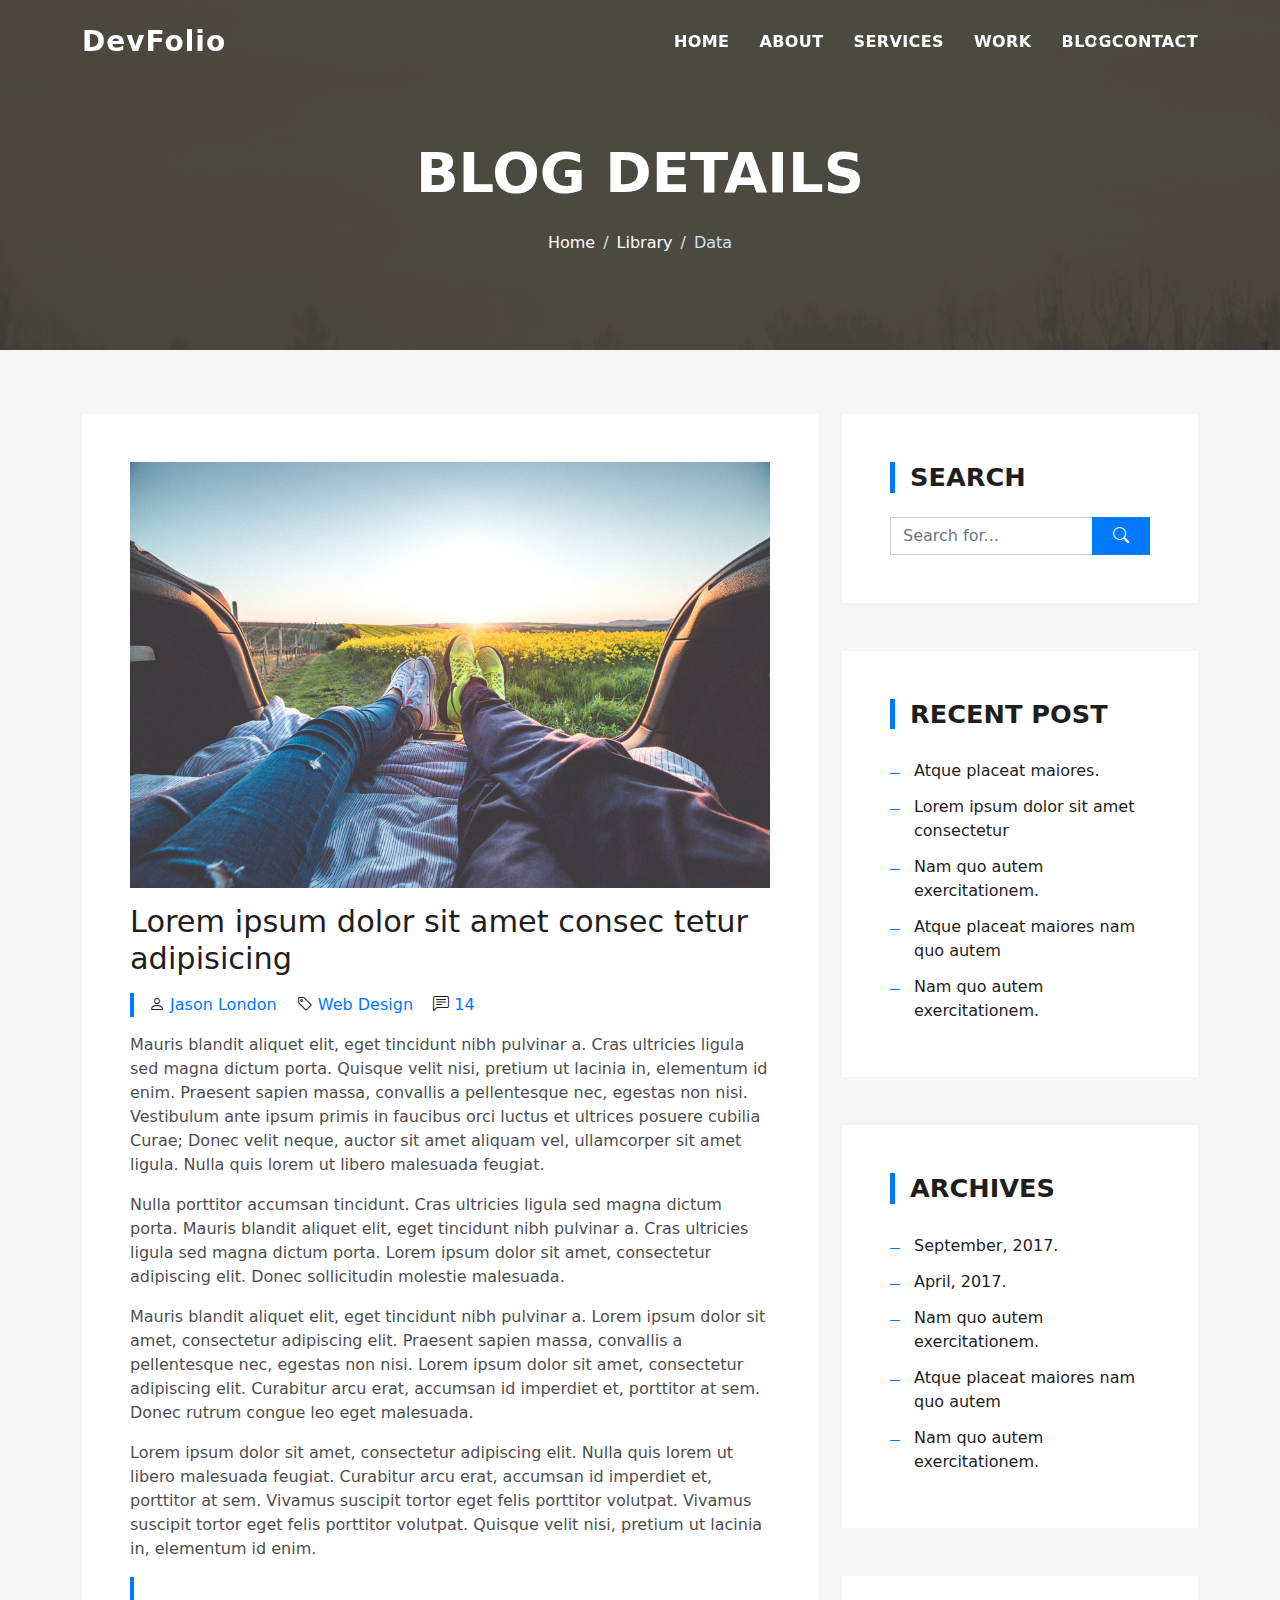
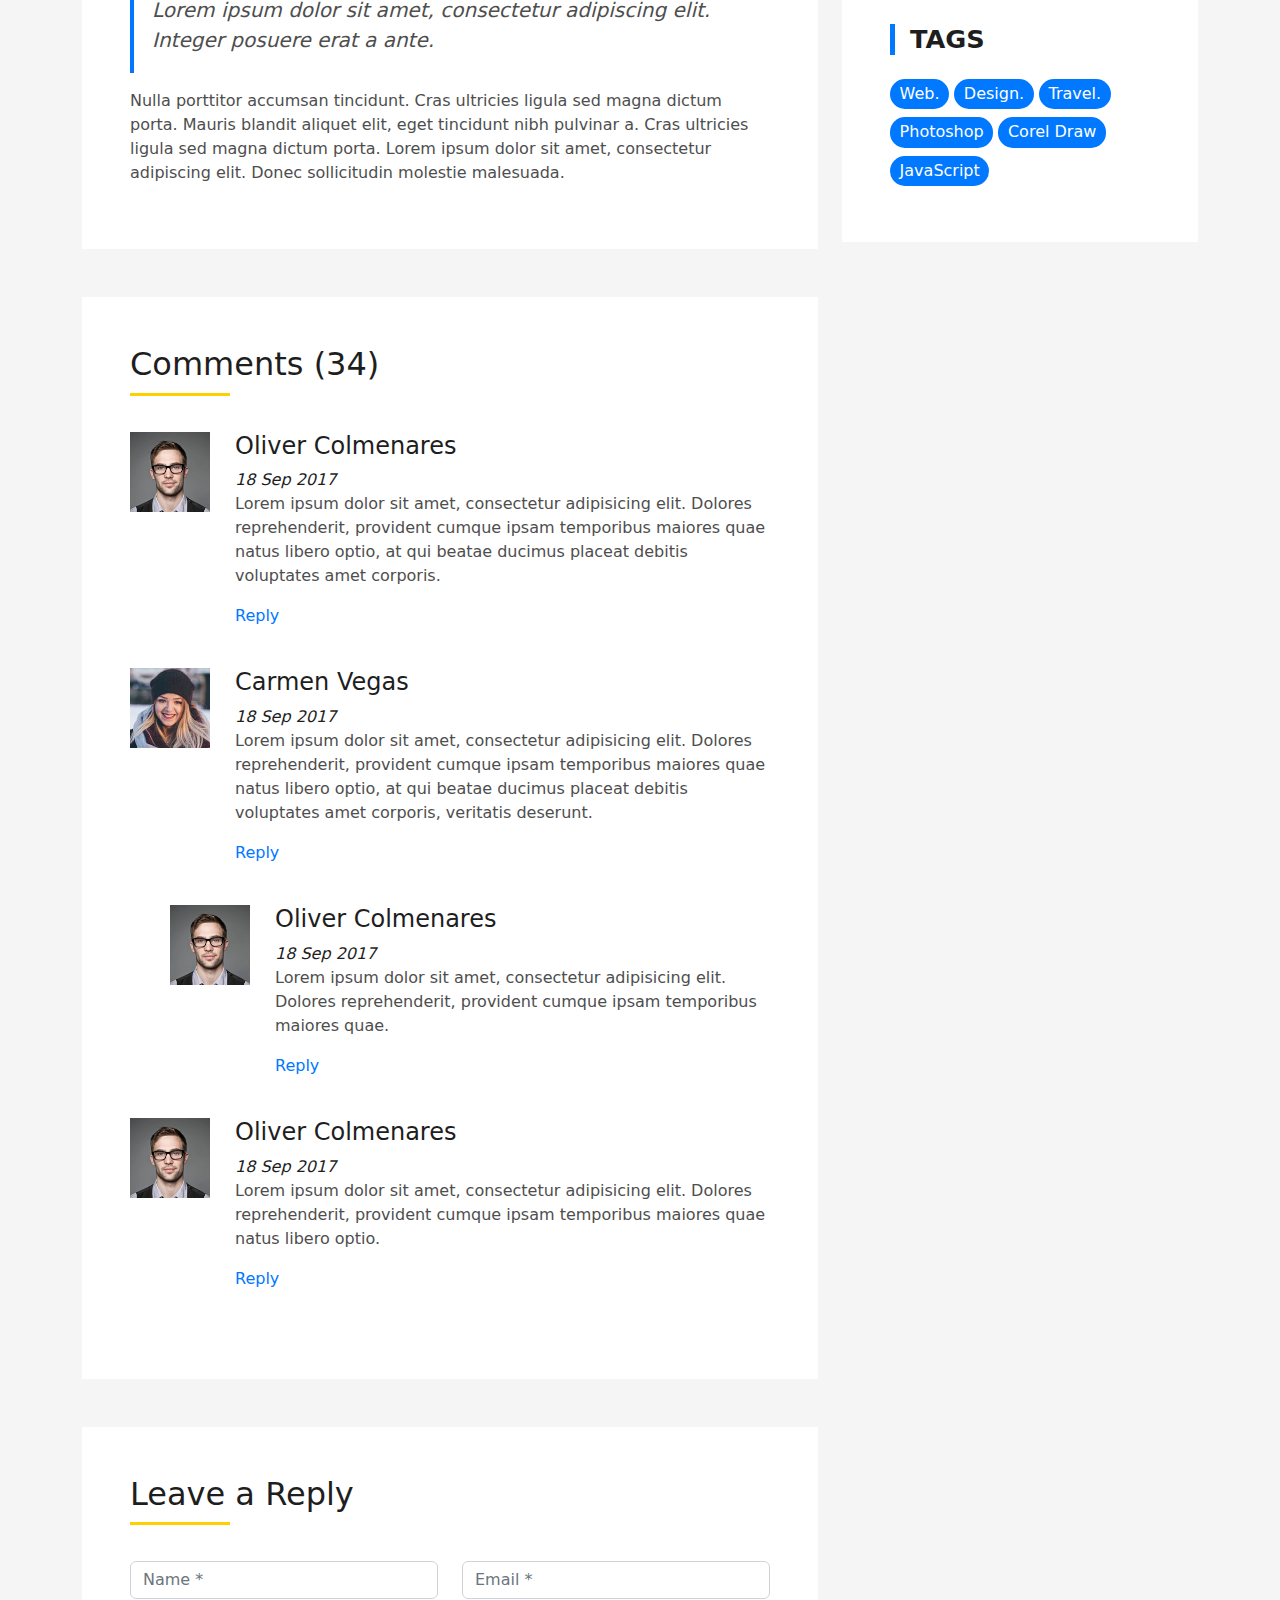
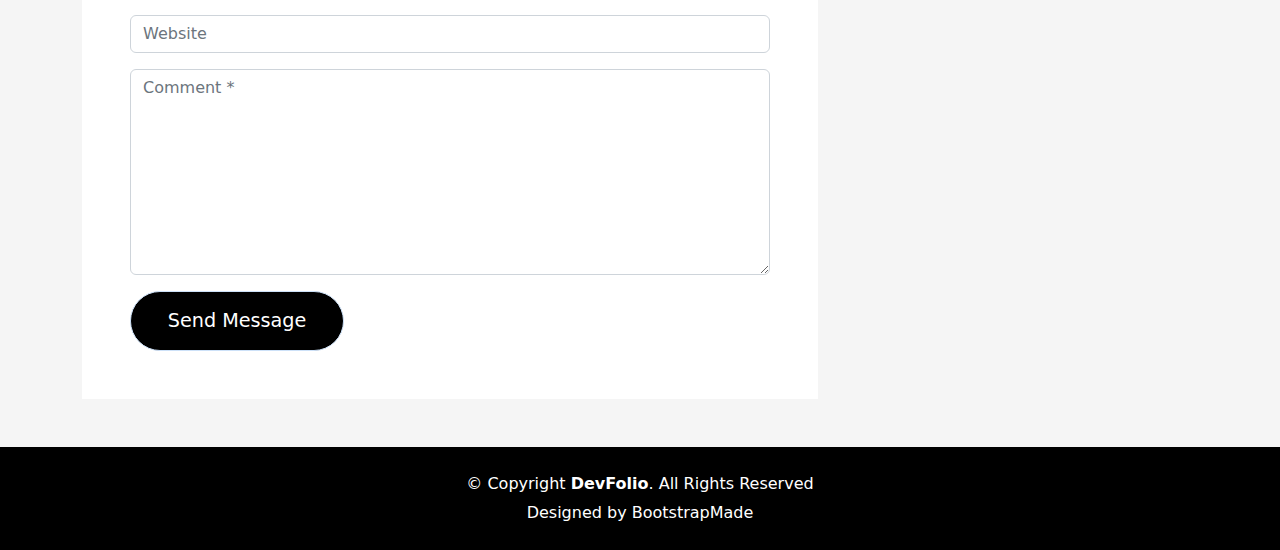
<file: blog-single.html>
<!DOCTYPE html>
<html lang="en">

<head>
  <meta charset="utf-8">
  <meta content="width=device-width, initial-scale=1.0" name="viewport">

  <title>DevFolio Bootstrap Portfolio Template - Blog Single</title>
  <meta content="" name="description">
  <meta content="" name="keywords">

  <!-- Favicons -->
  <link href="assets/img/favicon.png" rel="icon">
  <link href="assets/img/apple-touch-icon.png" rel="apple-touch-icon">

  <!-- Vendor CSS Files -->
  <link href="assets/vendor/bootstrap/css/bootstrap.min.css" rel="stylesheet">
  <link href="assets/vendor/bootstrap-icons/bootstrap-icons.css" rel="stylesheet">
  <link href="assets/vendor/glightbox/css/glightbox.min.css" rel="stylesheet">
  <link href="assets/vendor/swiper/swiper-bundle.min.css" rel="stylesheet">

  <!-- Template Main CSS File -->
  <link href="assets/css/style.css" rel="stylesheet">

  <!-- =======================================================
  * Template Name: DevFolio
  * Updated: Mar 10 2023 with Bootstrap v5.2.3
  * Template URL: https://bootstrapmade.com/devfolio-bootstrap-portfolio-html-template/
  * Author: BootstrapMade.com
  * License: https://bootstrapmade.com/license/
  ======================================================== -->
</head>

<body>

  <!-- ======= Header ======= -->
  <header id="header" class="fixed-top">
    <div class="container d-flex align-items-center justify-content-between">

      <h1 class="logo"><a href="index.html">DevFolio</a></h1>
      <!-- Uncomment below if you prefer to use an image logo -->
      <!-- <a href="index.html" class="logo"><img src="assets/img/logo.png" alt="" class="img-fluid"></a>-->

      <nav id="navbar" class="navbar">
        <ul>
          <li><a class="nav-link scrollto " href="#hero">Home</a></li>
          <li><a class="nav-link scrollto" href="#about">About</a></li>
          <li><a class="nav-link scrollto" href="#services">Services</a></li>
          <li><a class="nav-link scrollto " href="#work">Work</a></li>
          <li><a class="nav-link scrollto " href="#blog">Blog</a></li>
          <!-- <li class="dropdown"><a href="#"><span>Drop Down</span> <i class="bi bi-chevron-down"></i></a> -->
            <!-- <ul>
              <li><a href="#">Drop Down 1</a></li>
              <li class="dropdown"><a href="#"><span>Deep Drop Down</span> <i class="bi bi-chevron-right"></i></a>
                <ul>
                  <li><a href="#">Deep Drop Down 1</a></li>
                  <li><a href="#">Deep Drop Down 2</a></li>
                  <li><a href="#">Deep Drop Down 3</a></li>
                  <li><a href="#">Deep Drop Down 4</a></li>
                  <li><a href="#">Deep Drop Down 5</a></li>
                </ul> -->
              <!-- </li>
              <li><a href="#">Drop Down 2</a></li>
              <li><a href="#">Drop Down 3</a></li>
              <li><a href="#">Drop Down 4</a></li> -->
            </ul>
          </li>
          <li><a class="nav-link scrollto" href="#contact">Contact</a></li>
        </ul>
        <i class="bi bi-list mobile-nav-toggle"></i>
      </nav><!-- .navbar -->

    </div>
  </header><!-- End Header -->

  <div class="hero hero-single route bg-image" style="background-image: url(assets/img/overlay-bg.jpg)">
    <div class="overlay-mf"></div>
    <div class="hero-content display-table">
      <div class="table-cell">
        <div class="container">
          <h2 class="hero-title mb-4">Blog Details</h2>
          <ol class="breadcrumb d-flex justify-content-center">
            <li class="breadcrumb-item">
              <a href="#">Home</a>
            </li>
            <li class="breadcrumb-item">
              <a href="#">Library</a>
            </li>
            <li class="breadcrumb-item active">Data</li>
          </ol>
        </div>
      </div>
    </div>
  </div>

  <main id="main">

    <!-- ======= Blog Single Section ======= -->
    <section class="blog-wrapper sect-pt4" id="blog">
      <div class="container">
        <div class="row">
          <div class="col-md-8">
            <div class="post-box">
              <div class="post-thumb">
                <img src="assets/img/post-1.jpg" class="img-fluid" alt="">
              </div>
              <div class="post-meta">
                <h1 class="article-title">Lorem ipsum dolor sit amet consec tetur adipisicing</h1>
                <ul>
                  <li>
                    <span class="bi bi-person"></span>
                    <a href="#">Jason London</a>
                  </li>
                  <li>
                    <span class="bi bi-tag"></span>
                    <a href="#">Web Design</a>
                  </li>
                  <li>
                    <span class="bi bi-chat-left-text"></span>
                    <a href="#">14</a>
                  </li>
                </ul>
              </div>
              <div class="article-content">
                <p>
                  Mauris blandit aliquet elit, eget tincidunt nibh pulvinar a. Cras ultricies ligula sed magna dictum
                  porta. Quisque velit
                  nisi, pretium ut lacinia in, elementum id enim. Praesent sapien massa, convallis a pellentesque
                  nec, egestas non nisi. Vestibulum ante ipsum primis in faucibus orci luctus et ultrices posuere
                  cubilia Curae; Donec velit neque, auctor sit amet aliquam vel, ullamcorper sit amet ligula.
                  Nulla quis lorem ut libero malesuada feugiat.
                </p>
                <p>
                  Nulla porttitor accumsan tincidunt. Cras ultricies ligula sed magna dictum porta. Mauris blandit
                  aliquet elit, eget tincidunt
                  nibh pulvinar a. Cras ultricies ligula sed magna dictum porta. Lorem ipsum dolor sit amet,
                  consectetur adipiscing elit. Donec sollicitudin molestie malesuada.
                </p>
                <p>
                  Mauris blandit aliquet elit, eget tincidunt nibh pulvinar a. Lorem ipsum dolor sit amet, consectetur
                  adipiscing elit. Praesent
                  sapien massa, convallis a pellentesque nec, egestas non nisi. Lorem ipsum dolor sit amet,
                  consectetur adipiscing elit. Curabitur arcu erat, accumsan id imperdiet et, porttitor at
                  sem. Donec rutrum congue leo eget malesuada.
                </p>
                <p>
                  Lorem ipsum dolor sit amet, consectetur adipiscing elit. Nulla quis lorem ut libero malesuada feugiat.
                  Curabitur arcu erat,
                  accumsan id imperdiet et, porttitor at sem. Vivamus suscipit tortor eget felis porttitor
                  volutpat. Vivamus suscipit tortor eget felis porttitor volutpat. Quisque velit nisi, pretium
                  ut lacinia in, elementum id enim.
                </p>
                <blockquote class="blockquote">
                  <p class="mb-0">Lorem ipsum dolor sit amet, consectetur adipiscing elit. Integer posuere erat a ante.</p>
                </blockquote>
                <p>
                  Nulla porttitor accumsan tincidunt. Cras ultricies ligula sed magna dictum porta. Mauris blandit
                  aliquet elit, eget tincidunt
                  nibh pulvinar a. Cras ultricies ligula sed magna dictum porta. Lorem ipsum dolor sit amet,
                  consectetur adipiscing elit. Donec sollicitudin molestie malesuada.
                </p>
              </div>
            </div>
            <div class="box-comments">
              <div class="title-box-2">
                <h4 class="title-comments title-left">Comments (34)</h4>
              </div>
              <ul class="list-comments">
                <li>
                  <div class="comment-avatar">
                    <img src="assets/img/testimonial-2.jpg" alt="">
                  </div>
                  <div class="comment-details">
                    <h4 class="comment-author">Oliver Colmenares</h4>
                    <span>18 Sep 2017</span>
                    <p>
                      Lorem ipsum dolor sit amet, consectetur adipisicing elit. Dolores reprehenderit, provident cumque
                      ipsam temporibus maiores
                      quae natus libero optio, at qui beatae ducimus placeat debitis voluptates amet corporis.
                    </p>
                    <a href="3">Reply</a>
                  </div>
                </li>
                <li>
                  <div class="comment-avatar">
                    <img src="assets/img/testimonial-4.jpg" alt="">
                  </div>
                  <div class="comment-details">
                    <h4 class="comment-author">Carmen Vegas</h4>
                    <span>18 Sep 2017</span>
                    <p>
                      Lorem ipsum dolor sit amet, consectetur adipisicing elit. Dolores reprehenderit, provident cumque
                      ipsam temporibus maiores
                      quae natus libero optio, at qui beatae ducimus placeat debitis voluptates amet corporis,
                      veritatis deserunt.
                    </p>
                    <a href="3">Reply</a>
                  </div>
                </li>
                <li class="comment-children">
                  <div class="comment-avatar">
                    <img src="assets/img/testimonial-2.jpg" alt="">
                  </div>
                  <div class="comment-details">
                    <h4 class="comment-author">Oliver Colmenares</h4>
                    <span>18 Sep 2017</span>
                    <p>
                      Lorem ipsum dolor sit amet, consectetur adipisicing elit. Dolores reprehenderit, provident cumque
                      ipsam temporibus maiores
                      quae.
                    </p>
                    <a href="3">Reply</a>
                  </div>
                </li>
                <li>
                  <div class="comment-avatar">
                    <img src="assets/img/testimonial-2.jpg" alt="">
                  </div>
                  <div class="comment-details">
                    <h4 class="comment-author">Oliver Colmenares</h4>
                    <span>18 Sep 2017</span>
                    <p>
                      Lorem ipsum dolor sit amet, consectetur adipisicing elit. Dolores reprehenderit, provident cumque
                      ipsam temporibus maiores
                      quae natus libero optio.
                    </p>
                    <a href="3">Reply</a>
                  </div>
                </li>
              </ul>
            </div>
            <div class="form-comments">
              <div class="title-box-2">
                <h3 class="title-left">
                  Leave a Reply
                </h3>
              </div>
              <form class="form-mf">
                <div class="row">
                  <div class="col-md-6 mb-3">
                    <div class="form-group">
                      <input type="text" class="form-control input-mf" id="inputName" placeholder="Name *" required>
                    </div>
                  </div>
                  <div class="col-md-6 mb-3">
                    <div class="form-group">
                      <input type="email" class="form-control input-mf" id="inputEmail1" placeholder="Email *" required>
                    </div>
                  </div>
                  <div class="col-md-12 mb-3">
                    <div class="form-group">
                      <input type="url" class="form-control input-mf" id="inputUrl" placeholder="Website">
                    </div>
                  </div>
                  <div class="col-md-12 mb-3">
                    <div class="form-group">
                      <textarea id="textMessage" class="form-control input-mf" placeholder="Comment *" name="message" cols="45" rows="8" required></textarea>
                    </div>
                  </div>
                  <div class="col-md-12">
                    <button type="submit" class="button button-a button-big button-rouded">Send Message</button>
                  </div>
                </div>
              </form>
            </div>
          </div>
          <div class="col-md-4">
            <div class="widget-sidebar sidebar-search">
              <h5 class="sidebar-title">Search</h5>
              <div class="sidebar-content">
                <form>
                  <div class="input-group">
                    <input type="text" class="form-control" placeholder="Search for..." aria-label="Search for...">
                    <span class="input-group-btn">
                      <button class="btn btn-secondary btn-search" type="button">
                        <span class="bi bi-search"></span>
                      </button>
                    </span>
                  </div>
                </form>
              </div>
            </div>
            <div class="widget-sidebar">
              <h5 class="sidebar-title">Recent Post</h5>
              <div class="sidebar-content">
                <ul class="list-sidebar">
                  <li>
                    <a href="#">Atque placeat maiores.</a>
                  </li>
                  <li>
                    <a href="#">Lorem ipsum dolor sit amet consectetur</a>
                  </li>
                  <li>
                    <a href="#">Nam quo autem exercitationem.</a>
                  </li>
                  <li>
                    <a href="#">Atque placeat maiores nam quo autem</a>
                  </li>
                  <li>
                    <a href="#">Nam quo autem exercitationem.</a>
                  </li>
                </ul>
              </div>
            </div>
            <div class="widget-sidebar">
              <h5 class="sidebar-title">Archives</h5>
              <div class="sidebar-content">
                <ul class="list-sidebar">
                  <li>
                    <a href="#">September, 2017.</a>
                  </li>
                  <li>
                    <a href="#">April, 2017.</a>
                  </li>
                  <li>
                    <a href="#">Nam quo autem exercitationem.</a>
                  </li>
                  <li>
                    <a href="#">Atque placeat maiores nam quo autem</a>
                  </li>
                  <li>
                    <a href="#">Nam quo autem exercitationem.</a>
                  </li>
                </ul>
              </div>
            </div>
            <div class="widget-sidebar widget-tags">
              <h5 class="sidebar-title">Tags</h5>
              <div class="sidebar-content">
                <ul>
                  <li>
                    <a href="#">Web.</a>
                  </li>
                  <li>
                    <a href="#">Design.</a>
                  </li>
                  <li>
                    <a href="#">Travel.</a>
                  </li>
                  <li>
                    <a href="#">Photoshop</a>
                  </li>
                  <li>
                    <a href="#">Corel Draw</a>
                  </li>
                  <li>
                    <a href="#">JavaScript</a>
                  </li>
                </ul>
              </div>
            </div>
          </div>
        </div>
      </div>
    </section><!-- End Blog Single Section -->

  </main><!-- End #main -->

  <!-- ======= Footer ======= -->
  <footer>
    <div class="container">
      <div class="row">
        <div class="col-sm-12">
          <div class="copyright-box">
            <p class="copyright">&copy; Copyright <strong>DevFolio</strong>. All Rights Reserved</p>
            <div class="credits">
              <!--
              All the links in the footer should remain intact.
              You can delete the links only if you purchased the pro version.
              Licensing information: https://bootstrapmade.com/license/
              Purchase the pro version with working PHP/AJAX contact form: https://bootstrapmade.com/buy/?theme=DevFolio
            -->
              Designed by <a href="https://bootstrapmade.com/">BootstrapMade</a>
            </div>
          </div>
        </div>
      </div>
    </div>
  </footer><!-- End  Footer -->

  <div id="preloader"></div>
  <a href="#" class="back-to-top d-flex align-items-center justify-content-center"><i class="bi bi-arrow-up-short"></i></a>

  <!-- Vendor JS Files -->
  <script src="assets/vendor/purecounter/purecounter_vanilla.js"></script>
  <script src="assets/vendor/bootstrap/js/bootstrap.bundle.min.js"></script>
  <script src="assets/vendor/glightbox/js/glightbox.min.js"></script>
  <script src="assets/vendor/swiper/swiper-bundle.min.js"></script>
  <script src="assets/vendor/typed.js/typed.min.js"></script>
  <script src="assets/vendor/php-email-form/validate.js"></script>

  <!-- Template Main JS File -->
  <script src="assets/js/main.js"></script>

</body>

</html>
</file>
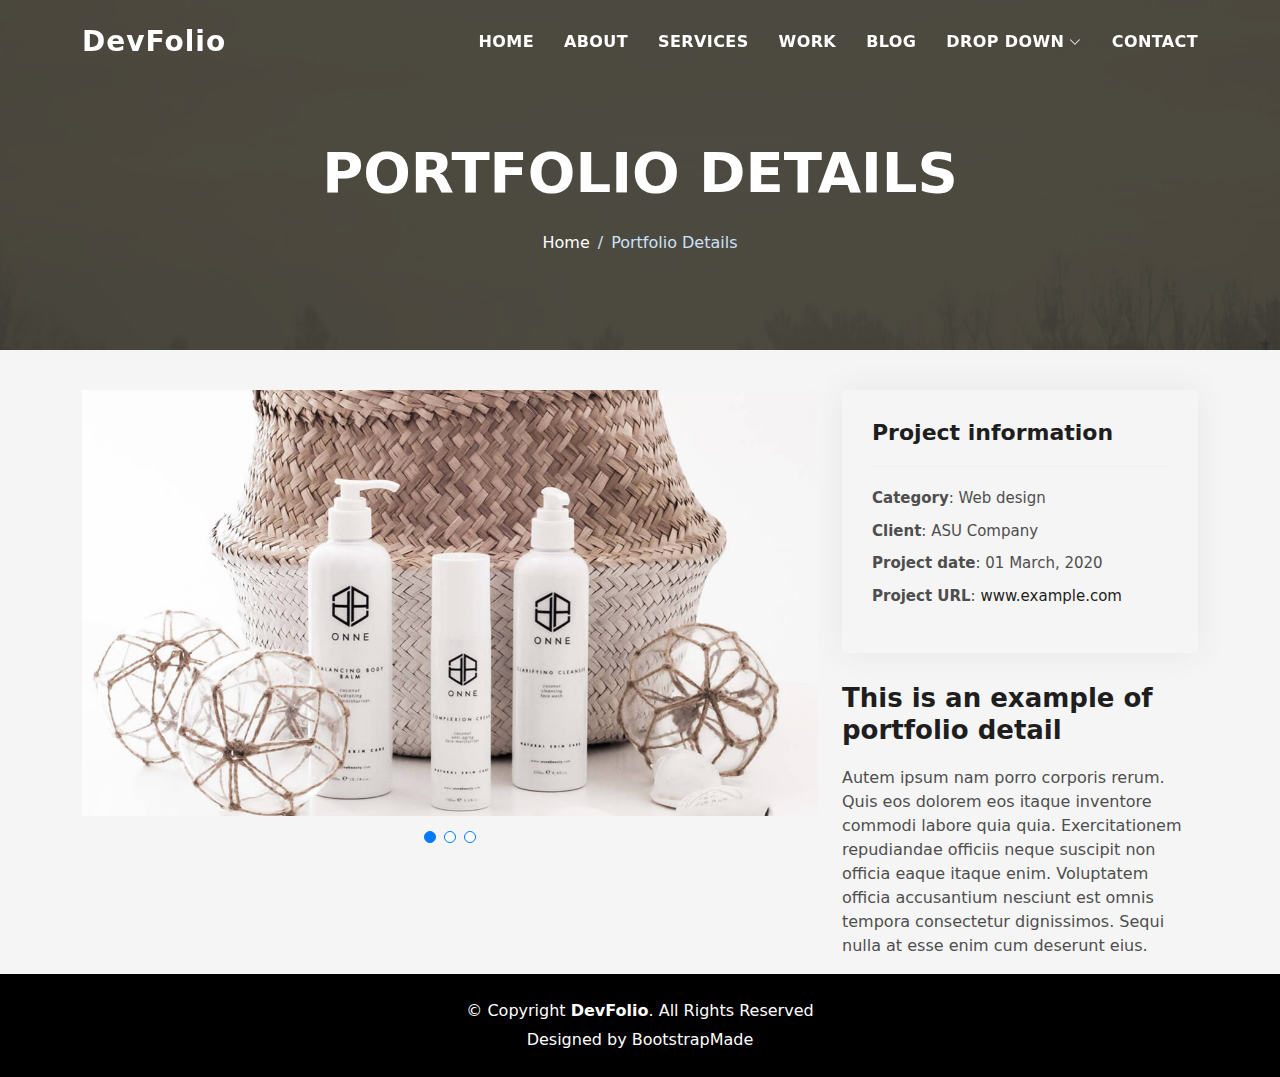
<file: portfolio-details.html>
<!DOCTYPE html>
<html lang="en">

<head>
  <meta charset="utf-8">
  <meta content="width=device-width, initial-scale=1.0" name="viewport">

  <title>DevFolio Bootstrap Portfolio Template - Portfolio Details</title>
  <meta content="" name="description">
  <meta content="" name="keywords">

  <!-- Favicons -->
  <link href="assets/img/favicon.png" rel="icon">
  <link href="assets/img/apple-touch-icon.png" rel="apple-touch-icon">

  <!-- Vendor CSS Files -->
  <link href="assets/vendor/bootstrap/css/bootstrap.min.css" rel="stylesheet">
  <link href="assets/vendor/bootstrap-icons/bootstrap-icons.css" rel="stylesheet">
  <link href="assets/vendor/glightbox/css/glightbox.min.css" rel="stylesheet">
  <link href="assets/vendor/swiper/swiper-bundle.min.css" rel="stylesheet">

  <!-- Template Main CSS File -->
  <link href="assets/css/style.css" rel="stylesheet">

  <!-- =======================================================
  * Template Name: DevFolio
  * Updated: Mar 10 2023 with Bootstrap v5.2.3
  * Template URL: https://bootstrapmade.com/devfolio-bootstrap-portfolio-html-template/
  * Author: BootstrapMade.com
  * License: https://bootstrapmade.com/license/
  ======================================================== -->
</head>

<body>

  <!-- ======= Header ======= -->
  <header id="header" class="fixed-top">
    <div class="container d-flex align-items-center justify-content-between">

      <h1 class="logo"><a href="index.html">DevFolio</a></h1>
      <!-- Uncomment below if you prefer to use an image logo -->
      <!-- <a href="index.html" class="logo"><img src="assets/img/logo.png" alt="" class="img-fluid"></a>-->

      <nav id="navbar" class="navbar">
        <ul>
          <li><a class="nav-link scrollto " href="#hero">Home</a></li>
          <li><a class="nav-link scrollto" href="#about">About</a></li>
          <li><a class="nav-link scrollto" href="#services">Services</a></li>
          <li><a class="nav-link scrollto " href="#work">Work</a></li>
          <li><a class="nav-link scrollto " href="#blog">Blog</a></li>
          <li class="dropdown"><a href="#"><span>Drop Down</span> <i class="bi bi-chevron-down"></i></a>
            <ul>
              <li><a href="#">Drop Down 1</a></li>
              <li class="dropdown"><a href="#"><span>Deep Drop Down</span> <i class="bi bi-chevron-right"></i></a>
                <ul>
                  <li><a href="#">Deep Drop Down 1</a></li>
                  <li><a href="#">Deep Drop Down 2</a></li>
                  <li><a href="#">Deep Drop Down 3</a></li>
                  <li><a href="#">Deep Drop Down 4</a></li>
                  <li><a href="#">Deep Drop Down 5</a></li>
                </ul>
              </li>
              <li><a href="#">Drop Down 2</a></li>
              <li><a href="#">Drop Down 3</a></li>
              <li><a href="#">Drop Down 4</a></li>
            </ul>
          </li>
          <li><a class="nav-link scrollto" href="#contact">Contact</a></li>
        </ul>
        <i class="bi bi-list mobile-nav-toggle"></i>
      </nav><!-- .navbar -->

    </div>
  </header><!-- End Header -->

  <div class="hero hero-single route bg-image" style="background-image: url(assets/img/overlay-bg.jpg)">
    <div class="overlay-mf"></div>
    <div class="hero-content display-table">
      <div class="table-cell">
        <div class="container">
          <h2 class="hero-title mb-4">Portfolio Details</h2>
          <ol class="breadcrumb d-flex justify-content-center">
            <li class="breadcrumb-item">
              <a href="#">Home</a>
            </li>
            <li class="breadcrumb-item active">Portfolio Details</li>
          </ol>
        </div>
      </div>
    </div>
  </div>

  <main id="main">

    <!-- ======= Portfolio Details Section ======= -->
    <section id="portfolio-details" class="portfolio-details">
      <div class="container">

        <div class="row gy-4">

          <div class="col-lg-8">
            <div class="portfolio-details-slider swiper">
              <div class="swiper-wrapper align-items-center">

                <div class="swiper-slide">
                  <img src="assets/img/portfolio-details-1.jpg" alt="">
                </div>

                <div class="swiper-slide">
                  <img src="assets/img/portfolio-details-2.jpg" alt="">
                </div>

                <div class="swiper-slide">
                  <img src="assets/img/portfolio-details-3.jpg" alt="">
                </div>

              </div>
              <div class="swiper-pagination"></div>
            </div>
          </div>

          <div class="col-lg-4">
            <div class="portfolio-info">
              <h3>Project information</h3>
              <ul>
                <li><strong>Category</strong>: Web design</li>
                <li><strong>Client</strong>: ASU Company</li>
                <li><strong>Project date</strong>: 01 March, 2020</li>
                <li><strong>Project URL</strong>: <a href="#">www.example.com</a></li>
              </ul>
            </div>
            <div class="portfolio-description">
              <h2>This is an example of portfolio detail</h2>
              <p>
                Autem ipsum nam porro corporis rerum. Quis eos dolorem eos itaque inventore commodi labore quia quia. Exercitationem repudiandae officiis neque suscipit non officia eaque itaque enim. Voluptatem officia accusantium nesciunt est omnis tempora consectetur dignissimos. Sequi nulla at esse enim cum deserunt eius.
              </p>
            </div>
          </div>

        </div>

      </div>
    </section><!-- End Portfolio Details Section -->

  </main><!-- End #main -->

  <!-- ======= Footer ======= -->
  <footer>
    <div class="container">
      <div class="row">
        <div class="col-sm-12">
          <div class="copyright-box">
            <p class="copyright">&copy; Copyright <strong>DevFolio</strong>. All Rights Reserved</p>
            <div class="credits">
              <!--
              All the links in the footer should remain intact.
              You can delete the links only if you purchased the pro version.
              Licensing information: https://bootstrapmade.com/license/
              Purchase the pro version with working PHP/AJAX contact form: https://bootstrapmade.com/buy/?theme=DevFolio
            -->
              Designed by <a href="https://bootstrapmade.com/">BootstrapMade</a>
            </div>
          </div>
        </div>
      </div>
    </div>
  </footer><!-- End  Footer -->

  <div id="preloader"></div>
  <a href="#" class="back-to-top d-flex align-items-center justify-content-center"><i class="bi bi-arrow-up-short"></i></a>

  <!-- Vendor JS Files -->
  <script src="assets/vendor/purecounter/purecounter_vanilla.js"></script>
  <script src="assets/vendor/bootstrap/js/bootstrap.bundle.min.js"></script>
  <script src="assets/vendor/glightbox/js/glightbox.min.js"></script>
  <script src="assets/vendor/swiper/swiper-bundle.min.js"></script>
  <script src="assets/vendor/typed.js/typed.min.js"></script>
  <script src="assets/vendor/php-email-form/validate.js"></script>

  <!-- Template Main JS File -->
  <script src="assets/js/main.js"></script>

</body>

</html>
</file>
<file: assets/css/style.css>
/**
* Template Name: DevFolio
* Updated: Mar 10 2023 with Bootstrap v5.2.3
* Template URL: https://bootstrapmade.com/devfolio-bootstrap-portfolio-html-template/
* Author: BootstrapMade.com
* License: https://bootstrapmade.com/license/
*/

/*--------------------------------------------------------------
# General
--------------------------------------------------------------*/
body {
  background-color: #f5f5f5;
  color: #4e4e4e;
}

h1,
h2,
h3,
h4,
h5,
h6 {
  color: #1e1e1e;
}

a {
  color: #1e1e1e;
  text-decoration: none;
  transition: all 0.5s ease-in-out;
}

a:hover {
  color: #0078ff;
  text-decoration: none;
  transition: all 0.5s ease-in-out;
}

.p-r {
  position: relative;
}

.color-a {
  text-decoration: none;
  color: #0078ff;
}

.color-d {
  color: #f5f5f5;
}

.color-text-a {
  text-decoration: none;
  color: #4e4e4e;
}
/* 
.box-shadow,
.card-blog,
.work-box,
.service-box,
.paralax-mf {
  box-shadow: 0 13px 8px -10px rgba(0, 0, 0, 0.1);
}

.box-shadow-a,
.button:hover {
  text-decoration: none;
  box-shadow: 0 0 0 4px #cde1f8;
} */

.display-5 {
  font-size: 2.5rem;
  font-weight: 300;
  line-height: 1.1;
}

.display-6 {
  font-size: 2rem;
  font-weight: 300;
  line-height: 1.1;
}

.avatar {
  width: 32px;
  height: 32px;
  margin-right: 4px;
  overflow: hidden;
}

.bg-image {
  background-repeat: no-repeat;
  background-attachment: fixed;
  background-size: cover;
  background-position: center center;
}

@media (max-width: 1024px) {
  .bg-image {
    background-attachment: scroll;
  }
}

.overlay-mf {
  background-color: #000000;
}

.overlay-mf {
  position: absolute;
  top: 0;
  left: 0px;
  padding: 0;
  height: 100%;
  width: 100%;
  opacity: 0.7;
}

.paralax-mf {
  position: relative;
  padding: 8rem 0;
}

.display-table {
  width: 100%;
  height: 100%;
  display: table;
}

.table-cell {
  display: table-cell;
  vertical-align: middle;
}

/*--/ Sections /--*/
.sect-4 {
  padding: 4rem 0;
}

.sect-pt4 {
  padding-top: 4rem;
}

.sect-mt4 {
  margin-top: 4rem;
}

/*--/ Title s /--*/
.title-s {
  font-weight: 600;
  color: #1e1e1e;
  font-size: 1.1rem;
}

/*--/ Title A /--*/
.title-box {
  margin-bottom: 4rem;
}

.title-a {
  text-decoration: none;
  font-size: 3rem;
  font-weight: bold;
  text-transform: uppercase;
}

.subtitle-a {
  text-decoration: none;
  color: #4e4e4e;
}

.line-mf {
  width: 40px;
  height: 5px;
  background-color: #fdcf00;
  margin: 0 auto;
}

/*--/ Title Left /--*/
.title-box-2 {
  margin-bottom: 3rem;
}

.title-left {
  font-size: 2rem;
  position: relative;
}

.title-left:before {
  content: "";
  position: absolute;
  height: 3px;
  background-color: #ffd000;
  width: 100px;
  bottom: -12px;
}

/*------/ Box /------*/
.box-pl2 {
  padding-left: 2rem;
}

.box-shadow-full {
  padding: 3rem 1.25rem;
  position: relative;
  background-color: #fff;
  margin-bottom: 3rem;
  z-index: 2;
  box-shadow: 0 1px 1px 0 rgba(0, 0, 0, 0.06), 0 2px 5px 0 rgba(0, 0, 0, 0.2);
}

@media (min-width: 768px) {
  .box-shadow-full {
    padding: 3rem;
  }
}

/*------/ Socials /------*/
.socials {
  padding: 1.5rem 0;
}
.socials i{
 font-size: 25px;
 padding-right: 5px;

}

.socials ul li {
  display: inline-block;
}

/* 
 .bi-linkedin {
  height: 80px;
  width: 80px;
  font-size: 1.2rem;
  border-radius: 50%;
  line-height: 1.6;
  margin: 0 15px 0 0;
  box-shadow: 0 0 0 3px #0078ff;
  transition: all 500ms ease;
}

  .ico-circle:hover {
  background-color: #000000;
  color: #fff;
  box-shadow: 0 0 0 3px #cde1f8;
  transition: all 500ms ease;
} */

/*------/ Ul resect /------*/
.ul-resect,
.widget-tags ul,
.widget-sidebar .list-sidebar,
.box-comments .list-comments,
.blog-wrapper .post-meta ul,
.list-ico,
.socials ul {
  list-style: none;
  padding-left: 0;
  margin-bottom: 0;
}

.list-ico {
  line-height: 2;
}

.list-ico span {
  color: #000000;
  margin-right: 10px;
}

/*------/ Ico Circle /------*/
.ico-circle {
  height: 100px;
  width: 100px;
  font-size: 2rem;
  border-radius: 50%;
  line-height: 1.55;
  margin: 0 auto;
  text-align: center;
  box-shadow: 0 0 0 10px #000000;
  display: block;
}

/*------/ Owl Carousel /------*/
.owl-theme .owl-dots {
  text-align: center;
  margin-top: 18px;
}

.owl-theme .owl-dots .owl-dot {
  display: inline-block;
}

.owl-theme .owl-dots .owl-dot span {
  width: 18px;
  height: 7px;
  margin: 5px 5px;
  background: #cde1f8;
  border: 0px solid #cde1f8;
  display: block;
  transition: all 0.6s ease-in-out;
  cursor: pointer;
}

.owl-theme .owl-dots .owl-dot:hover span {
  background-color: #cde1f8;
}

.owl-theme .owl-dots .owl-dot.active span {
  background-color: #1B1B1B;
  width: 25px;
}

/*--/ Scrolltop s /--*/
.scrolltop-mf {
  position: relative;
  display: none;
}

.scrolltop-mf span {
  z-index: 999;
  position: fixed;
  width: 42px;
  height: 42px;
  background-color: #0078ff;
  opacity: 0.7;
  font-size: 1.6rem;
  line-height: 1.5;
  text-align: center;
  color: #fff;
  top: auto;
  left: auto;
  right: 30px;
  bottom: 50px;
  cursor: pointer;
  border-radius: 50%;
}

/*--------------------------------------------------------------
# Back to top button
--------------------------------------------------------------*/
.back-to-top {
  position: fixed;
  visibility: hidden;
  opacity: 0;
  right: 15px;
  bottom: 15px;
  z-index: 996;
  background: #ffc400;
  width: 40px;
  height: 40px;
  border-radius: 50px;
  transition: all 0.4s;
}

.back-to-top i {
  font-size: 28px;
  color: #fff;
  line-height: 0;
}

.back-to-top:hover {
  background: #298eff;
  color: #fff;
}

.back-to-top.active {
  visibility: visible;
  opacity: 1;
}

/*------/ Prelaoder /------*/
#preloader {
  position: fixed;
  top: 0;
  left: 0;
  right: 0;
  bottom: 0;
  z-index: 9999;
  overflow: hidden;
  background: #fff;
}

#preloader:before {
  content: "";
  position: fixed;
  top: calc(50% - 30px);
  left: calc(50% - 30px);
  border: 6px solid #f2f2f2;
  border-top: 6px solid #0078ff;
  border-radius: 50%;
  width: 60px;
  height: 60px;
  animation: animate-preloader 1s linear infinite;
}

@keyframes animate-preloader {
  0% {
    transform: rotate(0deg);
  }

  100% {
    transform: rotate(360deg);
  }
}

/*------/ Button /------*/
.button {
  display: inline-block;
  padding: 0.3rem 0.6rem;
  text-align: center;
  vertical-align: middle;
  -webkit-user-select: none;
  -moz-user-select: none;
  user-select: none;
  font-size: 1rem;
  border-radius: 0.3rem;
  border: 1px solid transparent;
  transition: all 500ms ease;
  cursor: pointer;
}

.button:focus {
  outline: 0;
}

.button:hover {
  background-color: hsl(187, 100%, 41%);
  color: #fff;
  transition: all 500ms ease;
}

.button-a {
  text-decoration: none;
  background-color: #000000;
  color: #fff;
  border-color: #cde1f8;
}

.button-big {
  padding: 0.9rem 2.3rem;
  font-size: 1.2rem;
}

.button-rouded {
  border-radius: 5rem;
}

.btn-lg {
  padding: 0.5rem 1rem;
  font-size: 1.25rem;
  line-height: 1.5;
  border-radius: 0.3rem;
}

/*--------------------------------------------------------------
# Header
--------------------------------------------------------------*/
#header {
  transition: all 0.5s;
  z-index: 997;
  padding: 20px 0;
}

#header .logo {
  font-size: 28px;
  margin: 0;
  padding: 0;
  font-weight: 600;
  letter-spacing: 1px;
}

#header .logo a {
  color: #fff;
}

#header .logo img {
  max-height: 40px;
}

#header.header-scrolled {
  background: rgba(73, 73, 73, 0.9);
  padding: 12px 0;
  backdrop-filter: blur(5px);
}

/*--------------------------------------------------------------
# Navigation Menu
--------------------------------------------------------------*/
/**
* Desktop Navigation 
*/
.navbar {
  padding: 0;
}

.navbar ul {
  margin: 0;
  padding: 0;
  display: flex;
  list-style: none;
  align-items: center;
}

.navbar li {
  position: relative;
}

.navbar>ul>li {
  white-space: nowrap;
  padding: 10px 0 10px 30px;
}

.navbar a,
.navbar a:focus {
  display: flex;
  align-items: center;
  justify-content: space-between;
  color: #fff;
  font-size: 16px;
  font-weight: 600;
  padding: 0;
  white-space: nowrap;
  transition: 0.3s;
  letter-spacing: 0.4px;
  position: relative;
  text-transform: uppercase;
}

.navbar a i,
.navbar a:focus i {
  font-size: 12px;
  line-height: 0;
  margin-left: 5px;
}

.navbar>ul>li>a:before {
  content: "";
  position: absolute;
  width: 100%;
  height: 2px;
  bottom: -6px;
  left: 0;
  width: 0;
  background-color: #fff;
  visibility: hidden;
  transition: all 0.3s ease-in-out 0s;
}

.navbar a:hover:before,
.navbar li:hover>a:before,
.navbar .active:before {
  visibility: visible;
  width: 80%;
}

.navbar a:hover,
.navbar .active,
.navbar .active:focus,
.navbar li:hover>a {
  color: #fff;
}

.navbar .dropdown ul {
  display: block;
  position: absolute;
  left: 30px;
  top: calc(100% + 30px);
  margin: 0;
  padding: 10px 0;
  z-index: 99;
  opacity: 0;
  visibility: hidden;
  background: #fff;
  box-shadow: 0px 0px 30px rgba(127, 137, 161, 0.25);
  transition: 0.3s;
}

.navbar .dropdown ul li {
  min-width: 200px;
}

.navbar .dropdown ul a {
  padding: 10px 20px;
  font-size: 14px;
  text-transform: none;
  color: #4e4e4e;
}

.navbar .dropdown ul a i {
  font-size: 12px;
}

.navbar .dropdown ul a:hover,
.navbar .dropdown ul .active:hover,
.navbar .dropdown ul li:hover>a {
  color: #0078ff;
}

.navbar .dropdown:hover>ul {
  opacity: 1;
  top: 100%;
  visibility: visible;
}

.navbar .dropdown .dropdown ul {
  top: 0;
  left: calc(100% - 30px);
  visibility: hidden;
}

.navbar .dropdown .dropdown:hover>ul {
  opacity: 1;
  top: 0;
  left: 100%;
  visibility: visible;
}

@media (max-width: 1366px) {
  .navbar .dropdown .dropdown ul {
    left: -90%;
  }

  .navbar .dropdown .dropdown:hover>ul {
    left: -100%;
  }
}

/**
* Mobile Navigation 
*/
.mobile-nav-toggle {
  color: #fff;
  font-size: 28px;
  cursor: pointer;
  display: none;
  line-height: 0;
  transition: 0.5s;
}

@media (max-width: 991px) {
  .mobile-nav-toggle {
    display: block;
  }

  .navbar ul {
    display: none;
  }
}

.navbar-mobile {
  position: fixed;
  overflow: hidden;
  top: 0;
  right: 0;
  left: 0;
  bottom: 0;
  background: rgba(78, 78, 78, 0.9);
  transition: 0.3s;
  z-index: 999;
}

.navbar-mobile .mobile-nav-toggle {
  position: absolute;
  top: 15px;
  right: 15px;
}

.navbar-mobile ul {
  display: block;
  position: absolute;
  top: 55px;
  right: 15px;
  bottom: 15px;
  left: 15px;
  padding: 10px 0;
  background-color: #fff;
  overflow-y: auto;
  transition: 0.3s;
}

.navbar-mobile>ul>li {
  padding: 0;
}

.navbar-mobile a:hover:before,
.navbar-mobile li:hover>a:before,
.navbar-mobile .active:before {
  visibility: hidden;
}

.navbar-mobile a,
.navbar-mobile a:focus {
  padding: 10px 20px;
  font-size: 15px;
  color: #4e4e4e;
}

.navbar-mobile a:hover,
.navbar-mobile .active,
.navbar-mobile li:hover>a {
  color: #0078ff;
}

.navbar-mobile .getstarted,
.navbar-mobile .getstarted:focus {
  margin: 15px;
}

.navbar-mobile .dropdown ul {
  position: static;
  display: none;
  margin: 10px 20px;
  padding: 10px 0;
  z-index: 99;
  opacity: 1;
  visibility: visible;
  background: #fff;
  box-shadow: 0px 0px 30px rgba(127, 137, 161, 0.25);
}

.navbar-mobile .dropdown ul li {
  min-width: 200px;
}

.navbar-mobile .dropdown ul a {
  padding: 10px 20px;
}

.navbar-mobile .dropdown ul a i {
  font-size: 12px;
}

.navbar-mobile .dropdown ul a:hover,
.navbar-mobile .dropdown ul .active:hover,
.navbar-mobile .dropdown ul li:hover>a {
  color: #0078ff;
}

.navbar-mobile .dropdown>.dropdown-active {
  display: block;
}

/*--------------------------------------------------------------
# Hero Section
--------------------------------------------------------------*/
.hero {
  height: 100vh;
  position: relative;
  color: #fff;
}

.hero .hero-content {
  text-align: center;
  position: absolute;
}

.hero .overlay-itro {
  background-color: rgba(0, 0, 0, 0.6);
  position: absolute;
  top: 0;
  left: 0px;
  padding: 0;
  height: 100%;
  width: 100%;
  opacity: 0.9;
}

.hero .hero-title {
  color: #fff;
  font-weight: 600;
  font-size: 3rem;
}

@media (min-width: 768px) {
  .hero .hero-title {
    font-size: 4.5rem;
  }
}

.hero .hero-subtitle {
  font-size: 1.5rem;
  font-weight: 600;
}

@media (min-width: 768px) {
  .hero .hero-subtitle {
    font-size: 2.5rem;
  }
}

.hero .text-slider-items {
  display: none;
}

.hero-single {
  height: 350px;
}

.hero-single .hero-content {
  margin-top: 30px;
}

.hero-single .hero-title {
  text-transform: uppercase;
  font-size: 3rem;
}

@media (min-width: 768px) {
  .hero-single .hero-title {
    font-size: 3.5rem;
  }
}

.hero-single .breadcrumb {
  background-color: transparent;
  color: #0a0a0a;
}

.hero-single .breadcrumb .breadcrumb-item:before {
  color: #cde1f8;
}

.hero-single .breadcrumb .breadcrumb-item.active {
  color: #cde1f8;
}

.hero-single .breadcrumb a {
  color: #fff;
}

/*--------------------------------------------------------------
# About
--------------------------------------------------------------*/
.about-mf .box-shadow-full {
  padding-top: 4rem;
  padding-bottom: 4rem;
}

.about-mf .about-img {
  margin-bottom: 2rem;
}

.about-mf .about-img img {
  margin-left: 10px;
}

@media (min-width: 767px) {
  .about-mf .box-pl2 {
    margin-top: 3rem;
    padding-left: 0rem;
  }
}

.skill-mf p {
  color: #030303;
}

/* .skill-mf .progress {
  background-color: #cde1f8;
  margin: 0.5rem 0 1.2rem 0;
  border-radius: 0;
  height: 0.7rem;
} */

/* .skill-mf .progress .progress-bar {
  height: 0.7rem;
  background-color: #08aa23;
} */

/*--------------------------------------------------------------
# Services
--------------------------------------------------------------*/
.service-box {
  background-color: #fff;
  padding: 2.5rem 1.3rem;
  border-radius: 1rem;
  margin-bottom: 3rem;
  text-align: center;
}

.service-box:hover .ico-circle {
  transition: all 500ms ease;
  color: #fff;
  background-color: #00cfb3;
  box-shadow: 0 0 0 10px #000000;
}

.service-box .service-ico {
  margin-bottom: 1rem;
  color: #1e1e1e;
}

.service-box .ico-circle {
  transition: all 500ms ease;
  display: inline-flex;
  align-items: center;
  justify-content: center;
}

.service-box .ico-circle i {
  line-height: 0;
  font-size: 40px;
}

.service-box .s-title {
  font-size: 1.4rem;
  text-transform: uppercase;
  text-align: center;
  padding: 0.4rem 0;
}

.service-box .s-description {
  color: #4e4e4e;
}

/*--------------------------------------------------------------
# Counter
--------------------------------------------------------------*/
.counter-box {
  color: #fff;
  text-align: center;
}

@media (min-width: 577px) {
  .counter-box {
    margin-bottom: 1.8rem;
  }
}

.counter-ico {
  margin-bottom: 1rem;
}

.counter-ico .ico-circle {
  height: 60px;
  width: 60px;
  line-height: 1.5;
  box-shadow: 0 0 0 10px #cde1f8;
}

.counter-num .counter {
  font-size: 2rem;
  margin-bottom: 0;
}

/*--------------------------------------------------------------
# Portfolio
--------------------------------------------------------------*/
.work-box {
  margin-bottom: 3rem;
  -webkit-backface-visibility: hidden;
  backface-visibility: hidden;
  background-color: #fff;
}

.work-box:hover img {
  transform: scale(1.3);
}

.work-img {
  display: block;
  overflow: hidden;
  height: 400px;
}

.work-img img {
  transition: all 1s;
}

.work-content {
  padding: 2rem 3% 1rem 4%;
}

.work-content .w-more {
  color: #4e4e4e;
  font-size: 0.8rem;
}

.work-content .w-more .w-ctegory {
  color: #0078ff;
}

.work-content .w-like {
  font-size: 2.5rem;
  color: #0078ff;
  float: right;
}

.work-content .w-like a {
  color: #0078ff;
}

.work-content .w-like .num-like {
  font-size: 0.7rem;
}

.w-title {
  font-size: 1.2rem;
}

/*--------------------------------------------------------------
# Portfolio Details
--------------------------------------------------------------*/
.portfolio-details {
  padding-top: 40px;
}

.portfolio-details .portfolio-details-slider img {
  width: 100%;
}

.portfolio-details .portfolio-details-slider .swiper-pagination {
  margin-top: 20px;
  position: relative;
}

.portfolio-details .portfolio-details-slider .swiper-pagination .swiper-pagination-bullet {
  width: 12px;
  height: 12px;
  background-color: #fff;
  opacity: 1;
  border: 1px solid #0078ff;
}

.portfolio-details .portfolio-details-slider .swiper-pagination .swiper-pagination-bullet-active {
  background-color: #0078ff;
}

.portfolio-details .portfolio-info {
  padding: 30px;
  box-shadow: 0px 0 30px rgba(78, 78, 78, 0.08);
}

.portfolio-details .portfolio-info h3 {
  font-size: 22px;
  font-weight: 700;
  margin-bottom: 20px;
  padding-bottom: 20px;
  border-bottom: 1px solid #eee;
}

.portfolio-details .portfolio-info ul {
  list-style: none;
  padding: 0;
  font-size: 15px;
}

.portfolio-details .portfolio-info ul li+li {
  margin-top: 10px;
}

.portfolio-details .portfolio-description {
  padding-top: 30px;
}

.portfolio-details .portfolio-description h2 {
  font-size: 26px;
  font-weight: 700;
  margin-bottom: 20px;
}

.portfolio-details .portfolio-description p {
  padding: 0;
}

/*--------------------------------------------------------------
# Testimonials
--------------------------------------------------------------*/
.testimonial-box {
  color: #fff;
  text-align: center;
}

.testimonial-box .author-test {
  margin-top: 1rem;
}

.testimonial-box .author-test img {
  margin: 0 auto;
}

.testimonial-box .author {
  color: #fff;
  text-transform: uppercase;
  font-weight: 600;
  margin: 1rem 0;
  display: block;
  font-size: 1.4rem;
}

.testimonial-box .comit {
  font-size: 2rem;
  color: #0078ff;
  background-color: #fff;
  width: 52px;
  height: 52px;
  display: block;
  margin: 0 auto;
  border-radius: 50%;
  line-height: 1.6;
}

@media (min-width: 768px) {
  .testimonial-box .description {
    padding: 0 5rem;
  }
}

@media (min-width: 992px) {
  .testimonial-box .description {
    padding: 0 8rem;
  }
}

@media (min-width: 1200px) {
  .testimonial-box .description {
    padding: 0 13rem;
  }
}

.swiper-pagination {
  margin-top: 20px;
  position: relative;
}

.swiper-pagination .swiper-pagination-bullet {
  width: 12px;
  height: 12px;
  background-color: rgba(255, 255, 255, 0.4);
  opacity: 1;
}

.swiper-pagination .swiper-pagination-bullet-active {
  background-color: #fff;
}

/*--------------------------------------------------------------
# Contact
--------------------------------------------------------------*/
.footer-paralax {
  padding: 4rem 0 0 0;
}

.contact-mf {
  margin-top: 4rem;
}

@media (min-width: 767px) {
  .contact-mf .box-pl2 {
    margin-top: 3rem;
    padding-left: 0rem;
  }
}

.php-email-form .error-message {
  display: none;
  color: #fff;
  background: #ed3c0d;
  text-align: center;
  padding: 15px;
  font-weight: 600;
}

.php-email-form .sent-message {
  display: none;
  color: #fff;
  background: #18d26e;
  text-align: center;
  padding: 15px;
  font-weight: 600;
}

.php-email-form .loading {
  display: none;
  background: #fff;
  text-align: center;
  padding: 15px;
}

.php-email-form .loading:before {
  content: "";
  display: inline-block;
  border-radius: 50%;
  width: 24px;
  height: 24px;
  margin: 0 10px -6px 0;
  border: 3px solid #18d26e;
  border-top-color: #eee;
  animation: animate-loading 1s linear infinite;
}

.php-email-form input,
.php-email-form textarea {
  border-radius: 0;
  box-shadow: none;
  font-size: 14px;
}

.php-email-form input:focus,
.php-email-form textarea:focus {
  border-color: #0078ff;
}

.php-email-form input {
  padding: 10px 15px;
}

.php-email-form textarea {
  padding: 12px 15px;
  margin-bottom: 0;
}

.php-email-form button[type=submit] {
  background: #000000;
  border: 0;
  padding: 10px 24px;
  color: #fff;
  transition: 0.4s;
}

.php-email-form button[type=submit]:hover {
  background: #ffd900;
  color:#000000;
}

@keyframes animate-loading {
  0% {
    transform: rotate(0deg);
  }

  100% {
    transform: rotate(360deg);
  }
}

/*--------------------------------------------------------------
# Blog
--------------------------------------------------------------*/
@media (min-width: 767px) {
  .card-blog {
    margin-bottom: 3rem;
  }
}

.card-blog .card-body {
  position: relative;
}

.card-blog .card-category-box {
  position: absolute;
  text-align: center;
  top: -16px;
  left: 15px;
  right: 15px;
  line-height: 25px;
  overflow: hidden;
}

.card-blog .card-category {
  display: inline-block;
  color: #fff;
  padding: 0 15px 5px;
  overflow: hidden;
  background-color: #0078ff;
  border-radius: 4px;
}

.card-blog .card-category .category {
  color: #fff;
  display: inline-block;
  text-transform: uppercase;
  font-size: 0.7rem;
  letter-spacing: 0.1px;
  margin-bottom: 0;
}

.card-blog .card-title {
  font-size: 1.3rem;
  margin-top: 0.6rem;
}

.card-blog .card-description {
  color: #4e4e4e;
}

.card-blog .post-author {
  display: inline-block;
}

.card-blog .post-date {
  color: #4e4e4e;
  display: inline-block;
  float: right;
}

/*--------------------------------------------------------------
# Blog Single
--------------------------------------------------------------*/
.post-box,
.form-comments,
.box-comments,
.widget-sidebar {
  padding: 2rem;
  background-color: #fff;
  margin-bottom: 3rem;
}

@media (min-width: 768px) {

  .post-box,
  .form-comments,
  .box-comments,
  .widget-sidebar {
    padding: 3rem;
  }
}

.blog-wrapper .article-title {
  font-size: 1.5rem;
}

@media (min-width: 768px) {
  .blog-wrapper .article-title {
    font-size: 1.9rem;
  }
}

.blog-wrapper .post-meta {
  margin: 1rem 0;
}

.blog-wrapper .post-meta ul {
  border-left: 4px solid #0078ff;
  margin-top: 1rem;
}

.blog-wrapper .post-meta ul li {
  display: inline-block;
  margin-left: 15px;
}

.blog-wrapper .post-meta ul a {
  color: #0078ff;
}

.blog-wrapper .post-meta ul span {
  color: #1e1e1e;
}

.blog-wrapper .blockquote {
  border-left: 4px solid #0078ff;
  padding: 18px;
  font-style: italic;
}

/*------/ Comments /------*/
.box-comments .list-comments li {
  padding-bottom: 40px;
}

.box-comments .list-comments .comment-avatar {
  display: table-cell;
  vertical-align: top;
}

.box-comments .list-comments .comment-avatar img {
  width: 80px;
  height: 80px;
}

.box-comments .list-comments .comment-author {
  font-size: 1.3rem;
}

@media (min-width: 768px) {
  .box-comments .list-comments .comment-author {
    font-size: 1.5rem;
  }
}

.box-comments .list-comments .comment-details {
  display: table-cell;
  vertical-align: top;
  padding-left: 25px;
}

.box-comments .list-comments a {
  color: #0078ff;
}

.box-comments .list-comments span {
  color: #1e1e1e;
  font-style: italic;
}

.box-comments .comment-children {
  margin-left: 40px;
}

/*------/ Sidebar /------*/
.widget-sidebar .sidebar-title {
  font-size: 1.6rem;
  font-weight: 600;
  border-left: 5px solid #0078ff;
  padding-left: 15px;
  text-transform: uppercase;
  margin-bottom: 1.5rem;
}

.widget-sidebar .list-sidebar li {
  position: relative;
  padding: 6px 0 6px 24px;
}

.widget-sidebar .list-sidebar li:before {
  position: absolute;
  content: "";
  width: 10px;
  height: 1px;
  left: 0;
  background-color: #0078ff;
  top: 20px;
}

.sidebar-search input {
  background-color: #fff;
  border-radius: 0;
  transition: all 0.5s ease-in-out;
}

.sidebar-search .btn-search {
  background-color: #0078ff;
  border-color: #0078ff;
  border-radius: 0;
  padding-left: 20px;
  padding-right: 20px;
}

.widget-tags ul li {
  display: inline-block;
  background-color: #0078ff;
  padding: 0.2rem 0.6rem;
  margin-bottom: 0.5rem;
  border-radius: 15px;
}

.widget-tags ul li a {
  color: #fff;
}

/*--------------------------------------------------------------
# Footer
--------------------------------------------------------------*/
footer {
  text-align: center;
  color: #fff;
  padding: 25px 0;
  background: #000000;
}

footer .copyright {
  margin-bottom: 0.3rem;
}

footer .credits {
  margin-bottom: 0;
}

footer .credits a {
  color: #fff;
}
</file>
